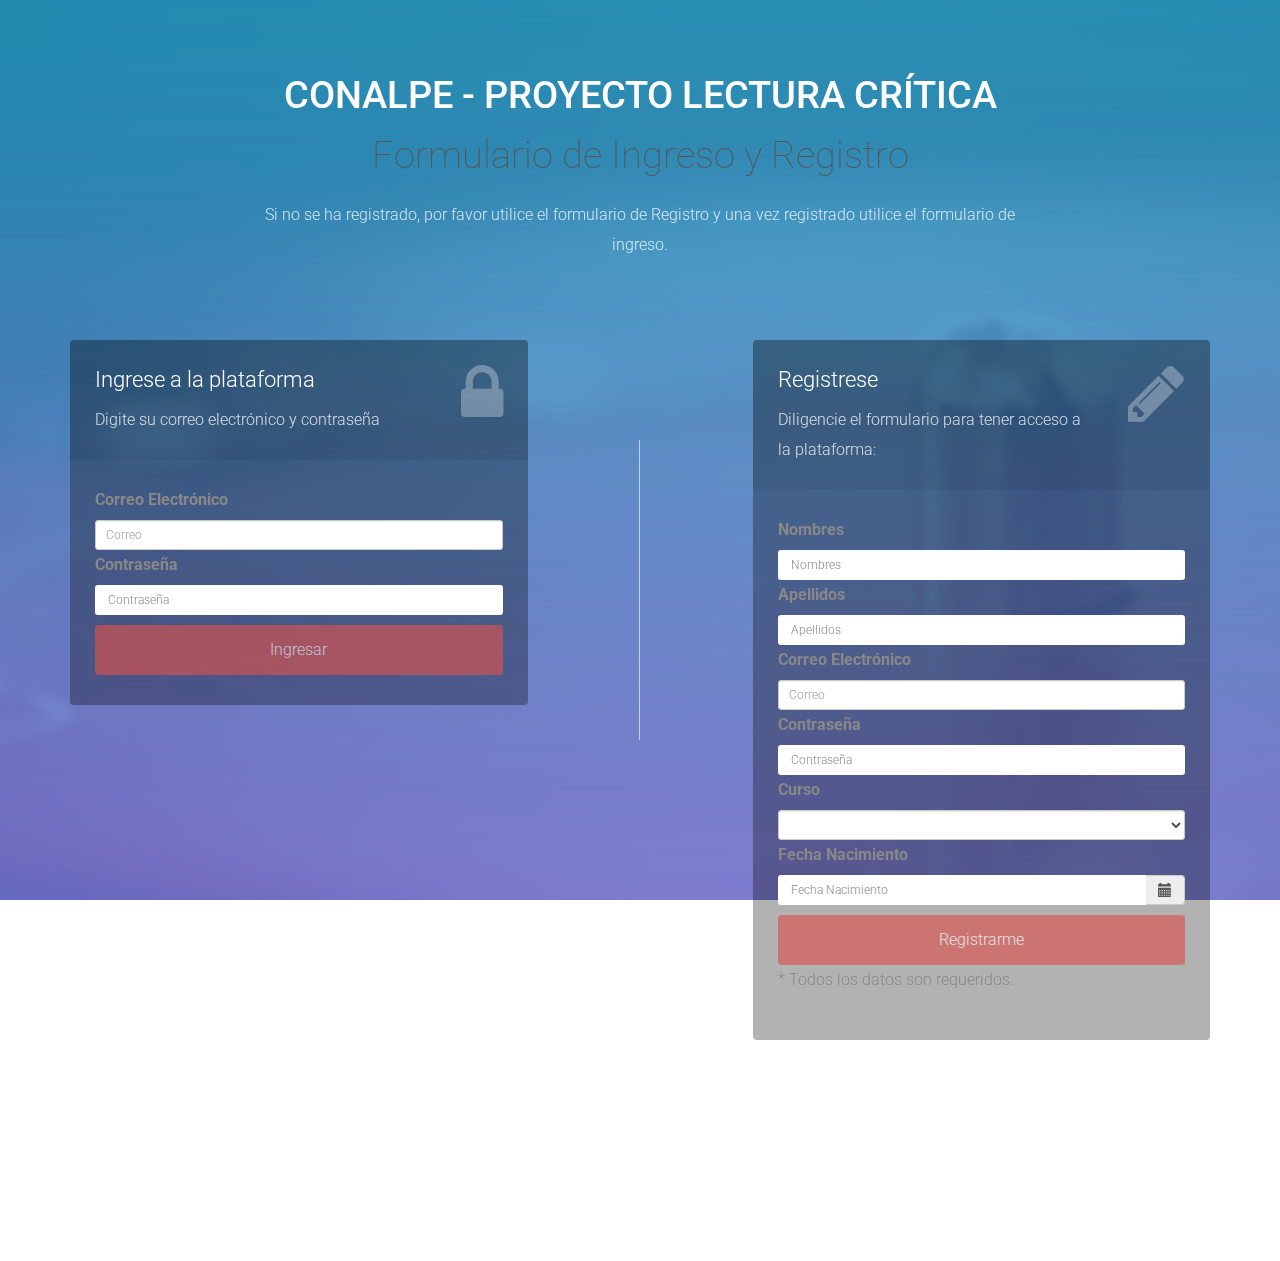
<file: usuario.html>
<!DOCTYPE html>
<html lang="es">

    <head>

        <meta charset="utf-8">
        <meta http-equiv="X-UA-Compatible" content="IE=edge">
        <meta name="viewport" content="width=device-width, initial-scale=1">
        <title>Lectura Crítica</title>

        <!-- CSS -->
        <link rel="stylesheet" href="http://fonts.googleapis.com/css?family=Roboto:400,100,300,500">
        <link rel="stylesheet" href="assets/bootstrap/css/bootstrap.min.css">
        <link rel="stylesheet" href="assets/font-awesome/css/font-awesome.min.css">
		<link rel="stylesheet" href="assets/css/form-elements.css">
        <link rel="stylesheet" href="assets/css/style.css">
		<link href="css/angular-datetimepicker.css" rel="stylesheet">
		<link href="css/bootstrap-dialog.css" rel="stylesheet">
        <!-- HTML5 Shim and Respond.js IE8 support of HTML5 elements and media queries -->
        <!-- WARNING: Respond.js doesn't work if you view the page via file:// -->
        <!--[if lt IE 9]>
            <script src="https://oss.maxcdn.com/libs/html5shiv/3.7.0/html5shiv.js"></script>
            <script src="https://oss.maxcdn.com/libs/respond.js/1.4.2/respond.min.js"></script>
        <![endif]-->

        <!-- Favicon and touch icons -->
        <link rel="shortcut icon" href="assets/ico/favicon.png">
        <link rel="apple-touch-icon-precomposed" sizes="144x144" href="assets/ico/apple-touch-icon-144-precomposed.png">
        <link rel="apple-touch-icon-precomposed" sizes="114x114" href="assets/ico/apple-touch-icon-114-precomposed.png">
        <link rel="apple-touch-icon-precomposed" sizes="72x72" href="assets/ico/apple-touch-icon-72-precomposed.png">
        <link rel="apple-touch-icon-precomposed" href="assets/ico/apple-touch-icon-57-precomposed.png">

    </head>

    <body ng-app="pageApp">

        <!-- Top content -->
        <div class="top-content">
        	
            <div class="inner-bg">
                <div class="container">
                	
                    <div class="row">
                        <div class="col-sm-8 col-sm-offset-2 text">
                            <h1><strong>CONALPE - PROYECTO LECTURA CRÍTICA</strong> </h1>
							<h2>Formulario de Ingreso y Registro</h2>
                            <div class="description">
                            	<p>
									Si no se ha registrado, por favor utilice el formulario de Registro
									y una vez registrado utilice el formulario de ingreso.
                            	</p>
                            </div>
                        </div>
                    </div>
                    
                    <div class="row">
                        <div class="col-sm-5" ng-controller="loginCtrl as vm">
                        	
                        	<div class="form-box">
	                        	<div class="form-top">
	                        		<div class="form-top-left">
	                        			<h3>Ingrese a la plataforma</h3>
	                            		<p>Digite su correo electrónico y contraseña</p>
	                        		</div>
	                        		<div class="form-top-right">
	                        			<i class="fa fa-lock"></i>
	                        		</div>
	                            </div>
	                            <div class="form-bottom">
				                    
									<form name="forms.loginForm" novalidate enctype="multipart/form-data">
									<div class="form-group-sm"
											ng-class="{'has-error':forms.loginForm.inputEmail.$invalid && forms.loginForm.inputEmail.$dirty}">
											<label class="control-label" for="inputEmail">Correo Electrónico</label>
											<input class="form-control"
												id="inputEmail"
												name="inputEmail"
												type="email"
												placeholder="Correo"
												ng-model="vm.login.email" required />
										</div>
										<div class="form-group-sm"
											ng-class="{'has-error':forms.loginForm.inputPassword.$invalid && forms.loginForm.inputPassword.$dirty}">
											<label class="control-label" for="inputPassword">Contraseña</label>
											<input class="form-control"
												id="inputPassword"
												name="inputPassword"
												type="password"
												placeholder="Contraseña"
												ng-model="vm.login.password" required />
										</div>
										<div class="form-group-sm">
											<button class="btn btn-danger"
													style="margin-right:10px;margin-top:10px;"
													ng-click="vm.ingresar()"
													ng-disabled="forms.loginForm.$invalid">
												Ingresar
											</button>
										</div>
										</form>
			                    </div>
		                    </div>
		                
		                	
	                        
                        </div>
                        
                        <div class="col-sm-1 middle-border"></div>
                        <div class="col-sm-1"></div>
                        	
                        <div class="col-sm-5" ng-controller="registroCtrl as vm">
                        	
                        	<div class="form-box">
                        		<div class="form-top">
	                        		<div class="form-top-left">
	                        			<h3>Registrese</h3>
	                            		<p>Diligencie el formulario para tener acceso a la plataforma:</p>
	                        		</div>
	                        		<div class="form-top-right">
	                        			<i class="fa fa-pencil"></i>
	                        		</div>
	                            </div>
	                            <div class="form-bottom">
				                    
										    
									<form name="forms.estudianteForm" novalidate enctype="multipart/form-data">
										<div class="form-group-sm"
											ng-class="{'has-error':forms.estudianteForm.inputfirstName.$invalid && forms.estudianteForm.inputfirstName.$dirty}">
											<label class="control-label" for="inputfirstName">Nombres</label>
											<input class="form-control"
												id="inputfirstName"
												name="inputfirstName"
												type="text"
												placeholder="Nombres"
												ng-model="vm.estudiante.firstName" required />
										</div>

										<div class="form-group-sm"
											ng-class="{'has-error':forms.estudianteForm.inputlastName.$invalid && forms.estudianteForm.inputlastName.$dirty}">
											<label class="control-label" for="inputlastName">Apellidos</label>
											<input class="form-control"
												id="inputlastName"
												name="inputlastName"
												type="text"
												placeholder="Apellidos"
												ng-model="vm.estudiante.lastName" required />
										</div>


										<div class="form-group-sm"
											ng-class="{'has-error':forms.estudianteForm.inputEmail.$invalid && forms.estudianteForm.inputEmail.$dirty}">
											<label class="control-label" for="inputEmail">Correo Electrónico</label>
											<input class="form-control"
												id="inputEmail"
												name="inputEmail"
												type="email"
												placeholder="Correo"
												ng-model="vm.estudiante.email" required />
										</div>
										<div class="form-group-sm"
											ng-class="{'has-error':forms.estudianteForm.inputPassword.$invalid && forms.estudianteForm.inputPassword.$dirty}">
											<label class="control-label" for="inputPassword">Contraseña</label>
											<input class="form-control"
												id="inputPassword"
												name="inputPassword"
												type="password"
												placeholder="Contraseña"
												ng-model="vm.estudiante.password" required />
										</div>
										<div class="form-group-sm"
											ng-class="{'has-error':forms.estudianteForm.inputCurso.$invalid && forms.estudianteForm.inputCurso.$dirty}">
											<label class="control-label" for="inputCurso">Curso</label>
											<select class="form-control"
												id="inputCurso"
												name="inputCurso"
												placeholder="Curso"
												ng-model="vm.estudiante.curso" >
												    <option>1002</option>
												</select>
										</div>
										<div class="form-group-sm"
												ng-class="{'has-error':forms.estudianteForm.inputbirthDate.$invalid &&
													forms.estudianteForm.inputbirthDate.$dirty}">
												<label class="control-label" for="inputbirthDate">Fecha Nacimiento</label>
												<div class="input-group date" id="js-datetimepicker">
													<input class="form-control datetimepicker"
														id="inputbirthDate"
														name="inputbirthDate"
														type="text"
														placeholder="Fecha Nacimiento"
														ng-model="vm.estudiante.birth" />
													<span class="input-group-addon">
														<span class="glyphicon glyphicon-calendar"></span>
													</span>
												</div>
											</div>
										<div class="form-group-sm">
											<button class="btn btn-danger"
													style="margin-right:10px;margin-top:10px;"
													ng-click="vm.submit()"
													ng-disabled="forms.estudianteForm.$invalid">
												Registrarme
											</button>
										</div>
										<div class="form-group">
											
												<p>* Todos los datos son requeridos.</p>
											
										</div>
										<div class="form-group"
											ng-show="vm.message">
											<div class="col-md-6">
												<pre style="font: inherit">{{vm.message }}</pre>
											</div>
										</div>


									</form>
				                        
			                    </div>
                        	</div>
                        	
                        </div>
                    </div>
                    
                </div>
            </div>
            
        </div>

        <!-- Footer -->
        <footer>
        	<div class="container">
        		<div class="row">
        			
        			<div class="col-sm-8 col-sm-offset-2">
        				<div class="footer-border"></div>
        				<p>{ WhiteTech.co }; <a href="http://whitetech.co" target="_blank"></a> 
        					 </p>
        			</div>
        			
        		</div>
        	</div>
        </footer>

        <!-- Javascript -->
        <script src="assets/js/jquery-1.11.1.min.js"></script>
        <script src="assets/bootstrap/js/bootstrap.min.js"></script>
        <script src="assets/js/jquery.backstretch.min.js"></script>
        <script src="assets/js/scripts.js"></script>
		
		<script src="js/angular/angular.js"></script>
		<script src="js/angular/angular-route.js"></script>
		<script src="js/angular/angular-resource.js"></script>
		<script src="js/angular/angular-animate.js"></script>
		<script src="js/angular/angular-sanitize.js"></script>
		<script src="js/angular/moment.js"></script>
		<script src="js/angular/bootstrap-datetimepicker.js"></script>
		<script src="js/angular/bootstrap-dialog.js"></script>

		<script src="js/app/app.js"></script>
		<script src="js/app/common/common.services.js"></script>
		<script src="js/app/common/utilities.js"></script>
		<script src="js/app/services.js"></script>
		<script src="js/app/controller.js"></script>



        <!--[if lt IE 10]>
            <script src="assets/js/placeholder.js"></script>
        <![endif]-->
        
    </body>

</html>
</file>
<file: assets/css/form-elements.css>
input[type="text"], 
input[type="password"], 
textarea, 
textarea.form-control {
	height: 50px;
    margin: 0;
    padding: 0 20px;
    vertical-align: middle;
    background: #fff;
    border: 3px solid #fff;
    font-family: 'Roboto', sans-serif;
    font-size: 16px;
    font-weight: 300;
    line-height: 50px;
    color: #888;
    -moz-border-radius: 4px; -webkit-border-radius: 4px; border-radius: 4px;
    -moz-box-shadow: none; -webkit-box-shadow: none; box-shadow: none;
    -o-transition: all .3s; -moz-transition: all .3s; -webkit-transition: all .3s; -ms-transition: all .3s; transition: all .3s;
}

textarea, 
textarea.form-control {
	padding-top: 10px;
	padding-bottom: 10px;
	line-height: 30px;
}

input[type="text"]:focus, 
input[type="password"]:focus, 
textarea:focus, 
textarea.form-control:focus {
	outline: 0;
	background: #fff;
    border: 3px solid #fff;
    -moz-box-shadow: none; -webkit-box-shadow: none; box-shadow: none;
}

input[type="text"]:-moz-placeholder, input[type="password"]:-moz-placeholder, 
textarea:-moz-placeholder, textarea.form-control:-moz-placeholder { color: #888; }

input[type="text"]:-ms-input-placeholder, input[type="password"]:-ms-input-placeholder, 
textarea:-ms-input-placeholder, textarea.form-control:-ms-input-placeholder { color: #888; }

input[type="text"]::-webkit-input-placeholder, input[type="password"]::-webkit-input-placeholder, 
textarea::-webkit-input-placeholder, textarea.form-control::-webkit-input-placeholder { color: #888; }



button.btn {
	height: 50px;
    margin: 0;
    padding: 0 20px;
    vertical-align: middle;
    background: #19b9e7;
    border: 0;
    font-family: 'Roboto', sans-serif;
    font-size: 16px;
    font-weight: 300;
    line-height: 50px;
    color: #fff;
    -moz-border-radius: 4px; -webkit-border-radius: 4px; border-radius: 4px;
    text-shadow: none;
    -moz-box-shadow: none; -webkit-box-shadow: none; box-shadow: none;
    -o-transition: all .3s; -moz-transition: all .3s; -webkit-transition: all .3s; -ms-transition: all .3s; transition: all .3s;
}

button.btn:hover { opacity: 0.6; color: #fff; }

button.btn:active { outline: 0; opacity: 0.6; color: #fff; -moz-box-shadow: none; -webkit-box-shadow: none; box-shadow: none; }

button.btn:focus { outline: 0; opacity: 0.6; background: #19b9e7; color: #fff; }

button.btn:active:focus, button.btn.active:focus { outline: 0; opacity: 0.6; background: #19b9e7; color: #fff; }
</file>
<file: assets/css/style.css>
body {
    font-family: 'Roboto', sans-serif;
    font-size: 16px;
    font-weight: 300;
    color: #888;
    line-height: 30px;
    text-align: center;
}

strong { font-weight: 500; }

a, a:hover, a:focus {
	color: #19b9e7;
	text-decoration: none;
    -o-transition: all .3s; -moz-transition: all .3s; -webkit-transition: all .3s; -ms-transition: all .3s; transition: all .3s;
}

h1, h2 {
	margin-top: 10px;
	font-size: 38px;
    font-weight: 100;
    color: #555;
    line-height: 50px;
}

h3 {
	font-size: 22px;
    font-weight: 300;
    color: #555;
    line-height: 30px;
}

img { max-width: 100%; }

::-moz-selection { background: #19b9e7; color: #fff; text-shadow: none; }
::selection { background: #19b9e7; color: #fff; text-shadow: none; }


.btn-link-1 {
	display: inline-block;
	height: 50px;
	margin: 5px;
	padding: 16px 20px 0 20px;
	background: #19b9e7;
	font-size: 16px;
    font-weight: 300;
    line-height: 16px;
    color: #fff;
    -moz-border-radius: 4px; -webkit-border-radius: 4px; border-radius: 4px;
}
.btn-link-1:hover, .btn-link-1:focus, .btn-link-1:active { outline: 0; opacity: 0.6; color: #fff; }

.btn-link-1.btn-link-1-facebook { background: #4862a3; }
.btn-link-1.btn-link-1-twitter { background: #55acee; }
.btn-link-1.btn-link-1-google-plus { background: #dd4b39; }

.btn-link-1 i {
	padding-right: 5px;
	vertical-align: middle;
	font-size: 20px;
	line-height: 20px;
}

.btn-link-2 {
	display: inline-block;
	height: 50px;
	margin: 5px;
	padding: 15px 20px 0 20px;
	background: rgba(0, 0, 0, 0.3);
	border: 1px solid #fff;
	font-size: 16px;
    font-weight: 300;
    line-height: 16px;
    color: #fff;
    -moz-border-radius: 4px; -webkit-border-radius: 4px; border-radius: 4px;
}
.btn-link-2:hover, .btn-link-2:focus, 
.btn-link-2:active, .btn-link-2:active:focus { outline: 0; opacity: 0.6; background: rgba(0, 0, 0, 0.3); color: #fff; }

.btn-link-2 i {
	padding-right: 5px;
	vertical-align: middle;
	font-size: 20px;
	line-height: 20px;
}


/***** Top content *****/

.inner-bg {
    padding: 60px 0 80px 0;
}

.top-content .text {
	color: #fff;
}

.top-content .text h1 { color: #fff; }

.top-content .description {
	margin: 20px 0 10px 0;
}

.top-content .description p { opacity: 0.8; }

.top-content .description a {
	color: #fff;
}
.top-content .description a:hover, 
.top-content .description a:focus { border-bottom: 1px dotted #fff; }

.form-box {
	margin-top: 70px;
}

.form-top {
	overflow: hidden;
	padding: 0 25px 15px 25px;
	background: #444;
	background: rgba(0, 0, 0, 0.35);
	-moz-border-radius: 4px 4px 0 0; -webkit-border-radius: 4px 4px 0 0; border-radius: 4px 4px 0 0;
	text-align: left;
}

.form-top-left {
	float: left;
	width: 75%;
	padding-top: 25px;
}

.form-top-left h3 { margin-top: 0; color: #fff; }
.form-top-left p { opacity: 0.8; color: #fff; }

.form-top-right {
	float: left;
	width: 25%;
	padding-top: 5px;
	font-size: 66px;
	color: #fff;
	line-height: 100px;
	text-align: right;
	opacity: 0.3;
}

.form-bottom {
	padding: 25px 25px 30px 25px;
	background: #444;
	background: rgba(0, 0, 0, 0.3);
	-moz-border-radius: 0 0 4px 4px; -webkit-border-radius: 0 0 4px 4px; border-radius: 0 0 4px 4px;
	text-align: left;
}

.form-bottom form textarea {
	height: 100px;
}

.form-bottom form button.btn {
	width: 100%;
}

.form-bottom form .input-error {
	border-color: #19b9e7;
}

.social-login {
	margin-top: 35px;
}

.social-login h3 {
	color: #fff;
}

.social-login-buttons {
	margin-top: 25px;
}

.middle-border {
	min-height: 300px;
	margin-top: 170px;
	border-right: 1px solid #fff;
	border-right: 1px solid rgba(255, 255, 255, 0.6);
}


/***** Footer *****/

footer {
	padding-bottom: 70px;
	color: #fff;
}

footer .footer-border {
	width: 200px;
	margin: 0 auto;
	padding-bottom: 30px;
	border-top: 1px solid #fff;
	border-top: 1px solid rgba(255, 255, 255, 0.6);
}

footer p { opacity: 0.8; }

footer a {
	color: #fff;
}
footer a:hover, footer a:focus { color: #fff; border-bottom: 1px dotted #fff; }


/***** Media queries *****/

@media (min-width: 992px) and (max-width: 1199px) {}

@media (min-width: 768px) and (max-width: 991px) {}

@media (max-width: 767px) {
	
	.middle-border { min-height: auto; margin: 65px 30px 0 30px; border-right: 0; 
						border-top: 1px solid #fff; border-top: 1px solid rgba(255, 255, 255, 0.6); }
	
}

@media (max-width: 415px) {
	
	h1, h2 { font-size: 32px; }

}
</file>
<file: css/angular-datetimepicker.css>
/*!
 * Datetimepicker for Bootstrap 3
 * version : 4.14.30
 * https://github.com/Eonasdan/bootstrap-datetimepicker/
 */
.bootstrap-datetimepicker-widget {
  list-style: none;
}
.bootstrap-datetimepicker-widget.dropdown-menu {
  margin: 2px 0;
  padding: 4px;
  width: 19em;
}
@media (min-width: 768px) {
  .bootstrap-datetimepicker-widget.dropdown-menu.timepicker-sbs {
    width: 38em;
  }
}
@media (min-width: 992px) {
  .bootstrap-datetimepicker-widget.dropdown-menu.timepicker-sbs {
    width: 38em;
  }
}
@media (min-width: 1200px) {
  .bootstrap-datetimepicker-widget.dropdown-menu.timepicker-sbs {
    width: 38em;
  }
}
.bootstrap-datetimepicker-widget.dropdown-menu:before,
.bootstrap-datetimepicker-widget.dropdown-menu:after {
  content: '';
  display: inline-block;
  position: absolute;
}
.bootstrap-datetimepicker-widget.dropdown-menu.bottom:before {
  border-left: 7px solid transparent;
  border-right: 7px solid transparent;
  border-bottom: 7px solid #cccccc;
  border-bottom-color: rgba(0, 0, 0, 0.2);
  top: -7px;
  left: 7px;
}
.bootstrap-datetimepicker-widget.dropdown-menu.bottom:after {
  border-left: 6px solid transparent;
  border-right: 6px solid transparent;
  border-bottom: 6px solid white;
  top: -6px;
  left: 8px;
}
.bootstrap-datetimepicker-widget.dropdown-menu.top:before {
  border-left: 7px solid transparent;
  border-right: 7px solid transparent;
  border-top: 7px solid #cccccc;
  border-top-color: rgba(0, 0, 0, 0.2);
  bottom: -7px;
  left: 6px;
}
.bootstrap-datetimepicker-widget.dropdown-menu.top:after {
  border-left: 6px solid transparent;
  border-right: 6px solid transparent;
  border-top: 6px solid white;
  bottom: -6px;
  left: 7px;
}
.bootstrap-datetimepicker-widget.dropdown-menu.pull-right:before {
  left: auto;
  right: 6px;
}
.bootstrap-datetimepicker-widget.dropdown-menu.pull-right:after {
  left: auto;
  right: 7px;
}
.bootstrap-datetimepicker-widget .list-unstyled {
  margin: 0;
}
.bootstrap-datetimepicker-widget a[data-action] {
  padding: 6px 0;
}
.bootstrap-datetimepicker-widget a[data-action]:active {
  box-shadow: none;
}
.bootstrap-datetimepicker-widget .timepicker-hour,
.bootstrap-datetimepicker-widget .timepicker-minute,
.bootstrap-datetimepicker-widget .timepicker-second {
  width: 54px;
  font-weight: bold;
  font-size: 1.2em;
  margin: 0;
}
.bootstrap-datetimepicker-widget button[data-action] {
  padding: 6px;
}
.bootstrap-datetimepicker-widget .btn[data-action="incrementHours"]::after {
  position: absolute;
  width: 1px;
  height: 1px;
  margin: -1px;
  padding: 0;
  overflow: hidden;
  clip: rect(0, 0, 0, 0);
  border: 0;
  content: "Increment Hours";
}
.bootstrap-datetimepicker-widget .btn[data-action="incrementMinutes"]::after {
  position: absolute;
  width: 1px;
  height: 1px;
  margin: -1px;
  padding: 0;
  overflow: hidden;
  clip: rect(0, 0, 0, 0);
  border: 0;
  content: "Increment Minutes";
}
.bootstrap-datetimepicker-widget .btn[data-action="decrementHours"]::after {
  position: absolute;
  width: 1px;
  height: 1px;
  margin: -1px;
  padding: 0;
  overflow: hidden;
  clip: rect(0, 0, 0, 0);
  border: 0;
  content: "Decrement Hours";
}
.bootstrap-datetimepicker-widget .btn[data-action="decrementMinutes"]::after {
  position: absolute;
  width: 1px;
  height: 1px;
  margin: -1px;
  padding: 0;
  overflow: hidden;
  clip: rect(0, 0, 0, 0);
  border: 0;
  content: "Decrement Minutes";
}
.bootstrap-datetimepicker-widget .btn[data-action="showHours"]::after {
  position: absolute;
  width: 1px;
  height: 1px;
  margin: -1px;
  padding: 0;
  overflow: hidden;
  clip: rect(0, 0, 0, 0);
  border: 0;
  content: "Show Hours";
}
.bootstrap-datetimepicker-widget .btn[data-action="showMinutes"]::after {
  position: absolute;
  width: 1px;
  height: 1px;
  margin: -1px;
  padding: 0;
  overflow: hidden;
  clip: rect(0, 0, 0, 0);
  border: 0;
  content: "Show Minutes";
}
.bootstrap-datetimepicker-widget .btn[data-action="togglePeriod"]::after {
  position: absolute;
  width: 1px;
  height: 1px;
  margin: -1px;
  padding: 0;
  overflow: hidden;
  clip: rect(0, 0, 0, 0);
  border: 0;
  content: "Toggle AM/PM";
}
.bootstrap-datetimepicker-widget .btn[data-action="clear"]::after {
  position: absolute;
  width: 1px;
  height: 1px;
  margin: -1px;
  padding: 0;
  overflow: hidden;
  clip: rect(0, 0, 0, 0);
  border: 0;
  content: "Clear the picker";
}
.bootstrap-datetimepicker-widget .btn[data-action="today"]::after {
  position: absolute;
  width: 1px;
  height: 1px;
  margin: -1px;
  padding: 0;
  overflow: hidden;
  clip: rect(0, 0, 0, 0);
  border: 0;
  content: "Set the date to today";
}
.bootstrap-datetimepicker-widget .picker-switch {
  text-align: center;
}
.bootstrap-datetimepicker-widget .picker-switch::after {
  position: absolute;
  width: 1px;
  height: 1px;
  margin: -1px;
  padding: 0;
  overflow: hidden;
  clip: rect(0, 0, 0, 0);
  border: 0;
  content: "Toggle Date and Time Screens";
}
.bootstrap-datetimepicker-widget .picker-switch td {
  padding: 0;
  margin: 0;
  height: auto;
  width: auto;
  line-height: inherit;
}
.bootstrap-datetimepicker-widget .picker-switch td span {
  line-height: 2.5;
  height: 2.5em;
  width: 100%;
}
.bootstrap-datetimepicker-widget table {
  width: 100%;
  margin: 0;
}
.bootstrap-datetimepicker-widget table td,
.bootstrap-datetimepicker-widget table th {
  text-align: center;
  border-radius: 4px;
}
.bootstrap-datetimepicker-widget table th {
  height: 20px;
  line-height: 20px;
  width: 20px;
}
.bootstrap-datetimepicker-widget table th.picker-switch {
  width: 145px;
}
.bootstrap-datetimepicker-widget table th.disabled,
.bootstrap-datetimepicker-widget table th.disabled:hover {
  background: none;
  color: #777777;
  cursor: not-allowed;
}
.bootstrap-datetimepicker-widget table th.prev::after {
  position: absolute;
  width: 1px;
  height: 1px;
  margin: -1px;
  padding: 0;
  overflow: hidden;
  clip: rect(0, 0, 0, 0);
  border: 0;
  content: "Previous Month";
}
.bootstrap-datetimepicker-widget table th.next::after {
  position: absolute;
  width: 1px;
  height: 1px;
  margin: -1px;
  padding: 0;
  overflow: hidden;
  clip: rect(0, 0, 0, 0);
  border: 0;
  content: "Next Month";
}
.bootstrap-datetimepicker-widget table thead tr:first-child th {
  cursor: pointer;
}
.bootstrap-datetimepicker-widget table thead tr:first-child th:hover {
  background: #eeeeee;
}
.bootstrap-datetimepicker-widget table td {
  height: 54px;
  line-height: 54px;
  width: 54px;
}
.bootstrap-datetimepicker-widget table td.cw {
  font-size: .8em;
  height: 20px;
  line-height: 20px;
  color: #777777;
}
.bootstrap-datetimepicker-widget table td.day {
  height: 20px;
  line-height: 20px;
  width: 20px;
}
.bootstrap-datetimepicker-widget table td.day:hover,
.bootstrap-datetimepicker-widget table td.hour:hover,
.bootstrap-datetimepicker-widget table td.minute:hover,
.bootstrap-datetimepicker-widget table td.second:hover {
  background: #eeeeee;
  cursor: pointer;
}
.bootstrap-datetimepicker-widget table td.old,
.bootstrap-datetimepicker-widget table td.new {
  color: #777777;
}
.bootstrap-datetimepicker-widget table td.today {
  position: relative;
}
.bootstrap-datetimepicker-widget table td.today:before {
  content: '';
  display: inline-block;
  border: 0 0 7px 7px solid transparent;
  border-bottom-color: #337ab7;
  border-top-color: rgba(0, 0, 0, 0.2);
  position: absolute;
  bottom: 4px;
  right: 4px;
}
.bootstrap-datetimepicker-widget table td.active,
.bootstrap-datetimepicker-widget table td.active:hover {
  background-color: #337ab7;
  color: #ffffff;
  text-shadow: 0 -1px 0 rgba(0, 0, 0, 0.25);
}
.bootstrap-datetimepicker-widget table td.active.today:before {
  border-bottom-color: #fff;
}
.bootstrap-datetimepicker-widget table td.disabled,
.bootstrap-datetimepicker-widget table td.disabled:hover {
  background: none;
  color: #777777;
  cursor: not-allowed;
}
.bootstrap-datetimepicker-widget table td span {
  display: inline-block;
  width: 54px;
  height: 54px;
  line-height: 54px;
  margin: 2px 1.5px;
  cursor: pointer;
  border-radius: 4px;
}
.bootstrap-datetimepicker-widget table td span:hover {
  background: #eeeeee;
}
.bootstrap-datetimepicker-widget table td span.active {
  background-color: #337ab7;
  color: #ffffff;
  text-shadow: 0 -1px 0 rgba(0, 0, 0, 0.25);
}
.bootstrap-datetimepicker-widget table td span.old {
  color: #777777;
}
.bootstrap-datetimepicker-widget table td span.disabled,
.bootstrap-datetimepicker-widget table td span.disabled:hover {
  background: none;
  color: #777777;
  cursor: not-allowed;
}
.bootstrap-datetimepicker-widget.usetwentyfour td.hour {
  height: 27px;
  line-height: 27px;
}
.bootstrap-datetimepicker-widget.wider {
  width: 21em;
}
.bootstrap-datetimepicker-widget .datepicker-decades .decade {
  line-height: 1.8em !important;
}
.input-group.date .input-group-addon {
  cursor: pointer;
}
.sr-only {
  position: absolute;
  width: 1px;
  height: 1px;
  margin: -1px;
  padding: 0;
  overflow: hidden;
  clip: rect(0, 0, 0, 0);
  border: 0;
}
</file>
